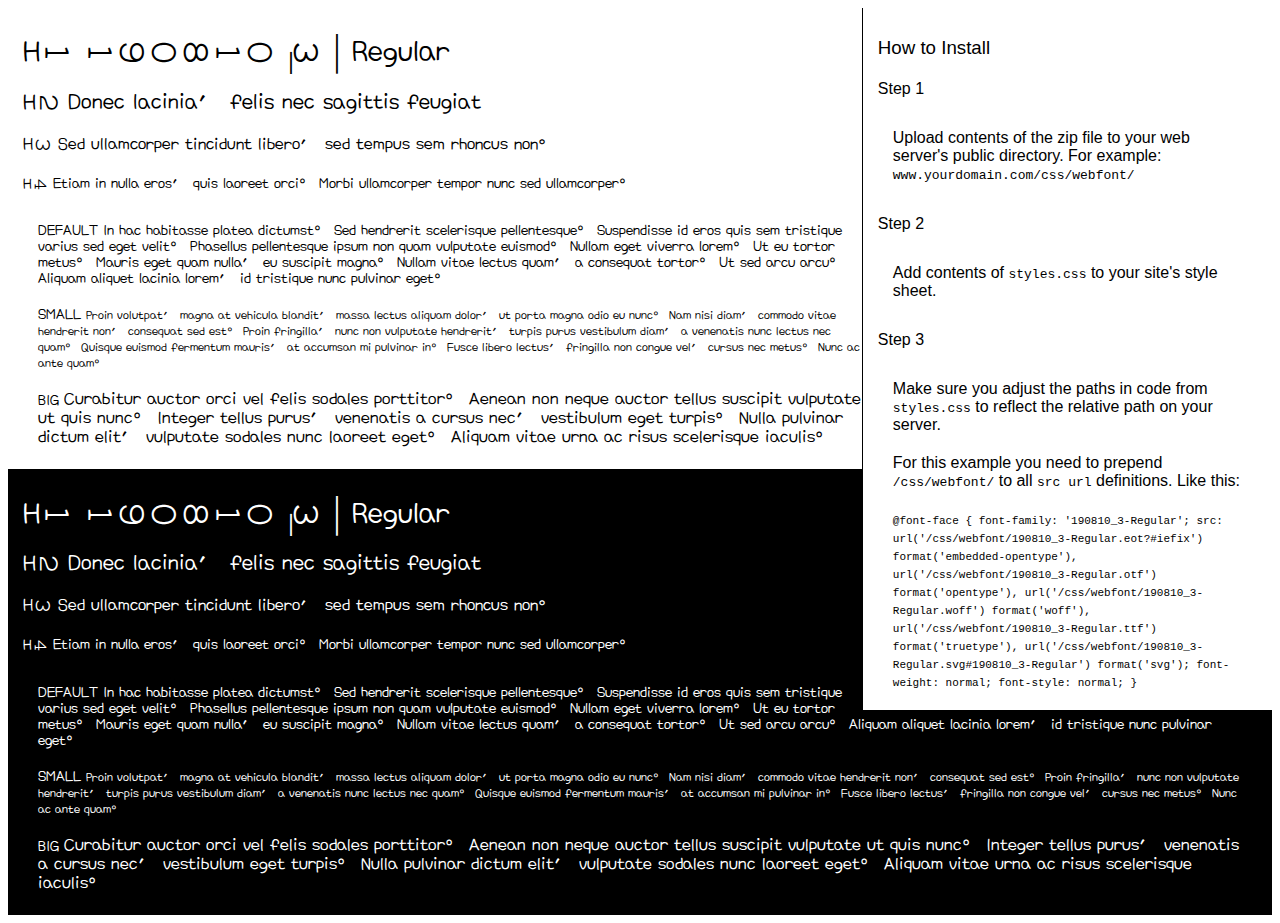
<file: preview.html>
<!DOCTYPE html>
<html>
<head>
<title>
190810_3-Regular
 - Web font preview
</title>
<style type='text/css'>

@font-face {
  font-family: '190810_3-Regular';
  src: url('190810_3-Regular.eot?#iefix') format('embedded-opentype'),  url('190810_3-Regular.otf')  format('opentype'),
	     url('190810_3-Regular.woff') format('woff'), url('190810_3-Regular.ttf')  format('truetype'), url('190810_3-Regular.svg#190810_3-Regular') format('svg');
  font-weight: normal;
  font-style: normal;
}

body { font-family: '190810_3-Regular' !important; }
h1, h2, h3, h4 { font-weight: normal; }
.reg { color:black; background:white; }
.inverse { color:white; background:black; }
div { padding: 10px 15px; }
.right { background:white; width:30%; float: right; font-family: sans-serif; border: 1px solid black; border-width: 0 0 1px 1px;}
</style>
</head>
<body>
<div class='right'>
<h3>How to Install</h3>
<h4>Step 1</h4>
<div>
Upload contents of the zip file to your web server's public directory. For example:
<code>www.yourdomain.com/css/webfont/</code>
</div>
<h4>Step 2</h4>
<div>
Add contents of
<code>styles.css</code>
to your site's style sheet.
</div>
<h4>Step 3</h4>
<div>
Make sure you adjust the paths in code from
<code>styles.css</code>
to reflect the relative path on your server.
</div>
<div>
For this example you need to prepend
<code>/css/webfont/</code>
to all
<code>src url</code>
definitions. Like this:
</div>
<div>
<code style='font-size:11px;'>@font-face {
  font-family: '190810_3-Regular';
  src: url('/css/webfont/190810_3-Regular.eot?#iefix') format('embedded-opentype'),  url('/css/webfont/190810_3-Regular.otf')  format('opentype'),
	     url('/css/webfont/190810_3-Regular.woff') format('woff'), url('/css/webfont/190810_3-Regular.ttf')  format('truetype'), url('/css/webfont/190810_3-Regular.svg#190810_3-Regular') format('svg');
  font-weight: normal;
  font-style: normal;
}</code>
</div>
</div>
<div class='reg'>
<h1>
H1
190810_3-Regular
</h1>
<h2>
H2
Donec lacinia, felis nec sagittis feugiat
</h2>
<h3>
H3
Sed ullamcorper tincidunt libero, sed tempus sem rhoncus non.
</h3>
<h4>
H4
Etiam in nulla eros, quis laoreet orci. Morbi ullamcorper tempor nunc sed ullamcorper.
</h4>
<div>
DEFAULT
In hac habitasse platea dictumst. Sed hendrerit scelerisque pellentesque. Suspendisse id eros quis sem tristique varius sed eget velit. Phasellus pellentesque ipsum non quam vulputate euismod. Nullam eget viverra lorem. Ut eu tortor metus. Mauris eget quam nulla, eu suscipit magna. Nullam vitae lectus quam, a consequat tortor. Ut sed arcu arcu. Aliquam aliquet lacinia lorem, id tristique nunc pulvinar eget.
</div>
<div>
SMALL
<small>
Proin volutpat, magna at vehicula blandit, massa lectus aliquam dolor, ut porta magna odio eu nunc. Nam nisi diam, commodo vitae hendrerit non, consequat sed est. Proin fringilla, nunc non vulputate hendrerit, turpis purus vestibulum diam, a venenatis nunc lectus nec quam. Quisque euismod fermentum mauris, at accumsan mi pulvinar in. Fusce libero lectus, fringilla non congue vel, cursus nec metus. Nunc ac ante quam.
</small>
</div>
<div>
BIG
<big>
Curabitur auctor orci vel felis sodales porttitor. Aenean non neque auctor tellus suscipit vulputate ut quis nunc. Integer tellus purus, venenatis a cursus nec, vestibulum eget turpis. Nulla pulvinar dictum elit, vulputate sodales nunc laoreet eget. Aliquam vitae urna ac risus scelerisque iaculis.
</big>
</div>

</div>
<div class='inverse'>
<h1>
H1
190810_3-Regular
</h1>
<h2>
H2
Donec lacinia, felis nec sagittis feugiat
</h2>
<h3>
H3
Sed ullamcorper tincidunt libero, sed tempus sem rhoncus non.
</h3>
<h4>
H4
Etiam in nulla eros, quis laoreet orci. Morbi ullamcorper tempor nunc sed ullamcorper.
</h4>
<div>
DEFAULT
In hac habitasse platea dictumst. Sed hendrerit scelerisque pellentesque. Suspendisse id eros quis sem tristique varius sed eget velit. Phasellus pellentesque ipsum non quam vulputate euismod. Nullam eget viverra lorem. Ut eu tortor metus. Mauris eget quam nulla, eu suscipit magna. Nullam vitae lectus quam, a consequat tortor. Ut sed arcu arcu. Aliquam aliquet lacinia lorem, id tristique nunc pulvinar eget.
</div>
<div>
SMALL
<small>
Proin volutpat, magna at vehicula blandit, massa lectus aliquam dolor, ut porta magna odio eu nunc. Nam nisi diam, commodo vitae hendrerit non, consequat sed est. Proin fringilla, nunc non vulputate hendrerit, turpis purus vestibulum diam, a venenatis nunc lectus nec quam. Quisque euismod fermentum mauris, at accumsan mi pulvinar in. Fusce libero lectus, fringilla non congue vel, cursus nec metus. Nunc ac ante quam.
</small>
</div>
<div>
BIG
<big>
Curabitur auctor orci vel felis sodales porttitor. Aenean non neque auctor tellus suscipit vulputate ut quis nunc. Integer tellus purus, venenatis a cursus nec, vestibulum eget turpis. Nulla pulvinar dictum elit, vulputate sodales nunc laoreet eget. Aliquam vitae urna ac risus scelerisque iaculis.
</big>
</div>

</div>
</body>
</html>
</file>
